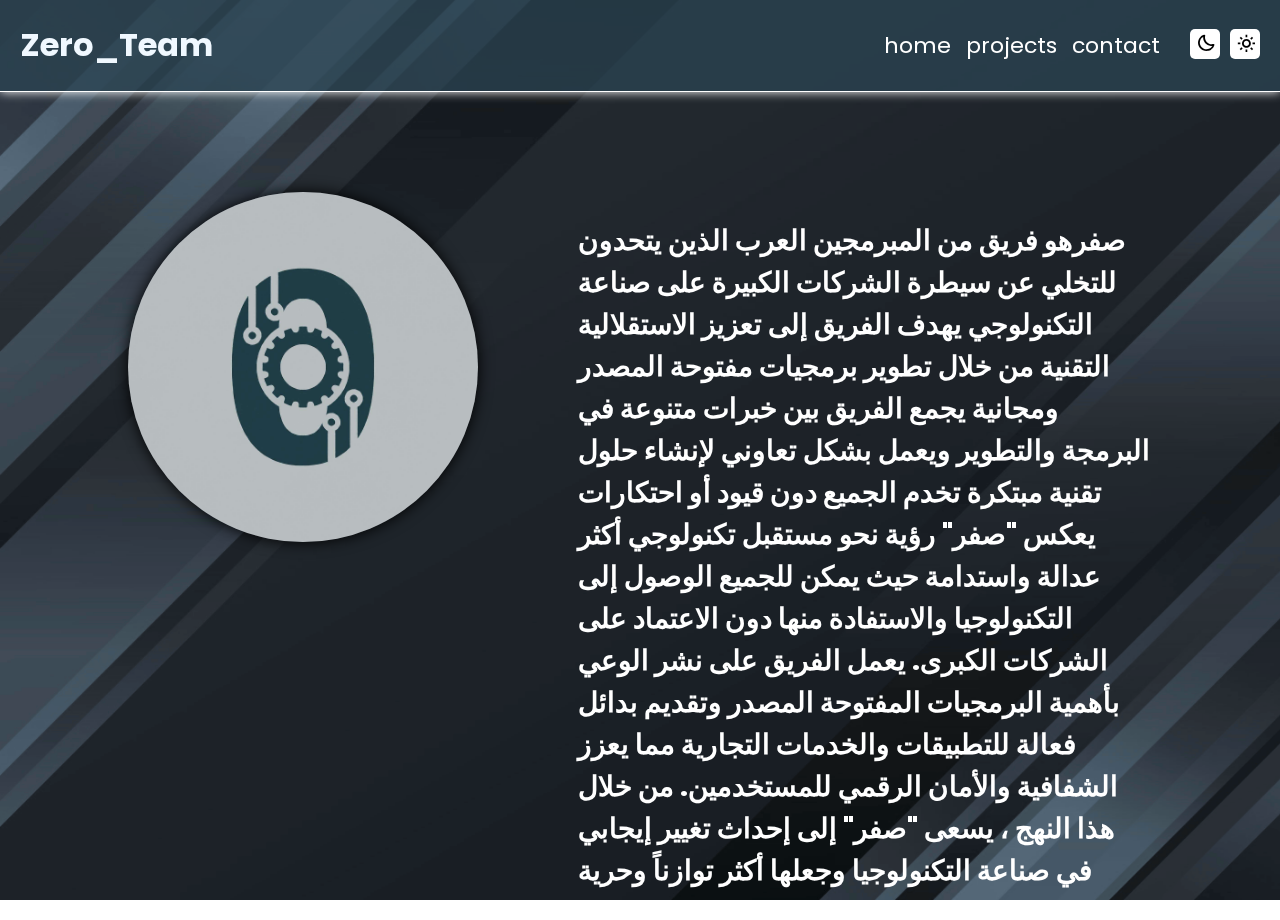
<file: index.html>
<!DOCTYPE html>
<html lang="en">
<head>
    <meta charset="UTF-8">
    <meta name="viewport" content="width=device-width, initial-scale=1.0">
    <title>home</title>

    <link rel="stylesheet" href="dark.css" class="mode">

    <link rel="preconnect" href="https://fonts.googleapis.com">
    <link rel="preconnect" href="https://fonts.gstatic.com" crossorigin>
    <link href="https://fonts.googleapis.com/css2?family=Poppins:ital,wght@0,100;0,200;0,300;0,400;0,500;0,600;0,700;0,800;0,900;1,100;1,200;1,300;1,400;1,500;1,600;1,700;1,800;1,900&display=swap" rel="stylesheet">
    <link href='https://unpkg.com/boxicons@2.1.4/css/boxicons.min.css' rel='stylesheet'>

</head>
<body>

    <!-- navbar =========================================================================-->
    <div class="navbar">

        <div class="left"> <h1>Zero_Team</h1> </div>
        
        

        <div class="right">

            <div class="links">

                <a href="./index.html">home</a>
                <a href="./projects/index.html">projects</a>
                <a href="./contact/index.html">contact</a>
                
            </div>
            
            <div class="mode">
                <button class="dark"><i class='bx bx-moon'></i></button>
                <button class="light"><i class='bx bx-sun'></i></button>
            </div>

            <button id="menu"><i class='bx bx-list-ul'></i></button>

        </div>
        
        
    </div>

    <!-- sidebar ========================================================================-->
    <div class="sidebar">

            <div class="btns">

                <div class="closeBtn">
                    <button id="close"><i class='bx bx-x'></i></button>
                </div>
    
                <div class="modeBtn">
                    <button id="dark"><i class='bx bx-moon'></i></button>
                    <button id="light"><i class='bx bx-sun'></i></button>
                </div>

            </div>
                                    
            <div class="links">

                <a href="./index.html">home</a>
                <a href="./projects/index.html">projects</a>
                <a href="./contact/index.html">contact</a>
                
            </div>

    </div>

    <!-- content ==========================================================================-->
    <div class="content">

        <div class="logo">
                <img   src="./photos/logo2.jpg" alt="" id="logo">
        </div>

        <div class="text">

            <h3 id="text">

                صفرهو فريق من المبرمجين العرب الذين يتحدون للتخلي عن سيطرة الشركات الكبيرة على صناعة التكنولوجي 
                يهدف الفريق إلى تعزيز الاستقلالية التقنية من خلال تطوير برمجيات مفتوحة المصدر ومجانية
                يجمع الفريق بين خبرات متنوعة في البرمجة والتطوير
                ويعمل بشكل تعاوني لإنشاء حلول تقنية مبتكرة تخدم الجميع دون قيود أو احتكارات
                يعكس "صفر" رؤية نحو مستقبل تكنولوجي أكثر عدالة واستدامة
                حيث يمكن للجميع الوصول إلى التكنولوجيا والاستفادة منها دون الاعتماد على الشركات الكبرى.
                يعمل الفريق على نشر الوعي بأهمية البرمجيات المفتوحة المصدر وتقديم بدائل  فعالة للتطبيقات والخدمات التجارية
                مما يعزز الشفافية والأمان الرقمي للمستخدمين.
                من خلال هذا النهج ، يسعى "صفر" إلى إحداث تغيير إيجابي في صناعة التكنولوجيا وجعلها أكثر توازناً وحرية

            </h3>

        </div>

    </div>




    <!-- script ===========================================================================-->
    <script src="main.js">

    </script>


</body>
</html>
</file>
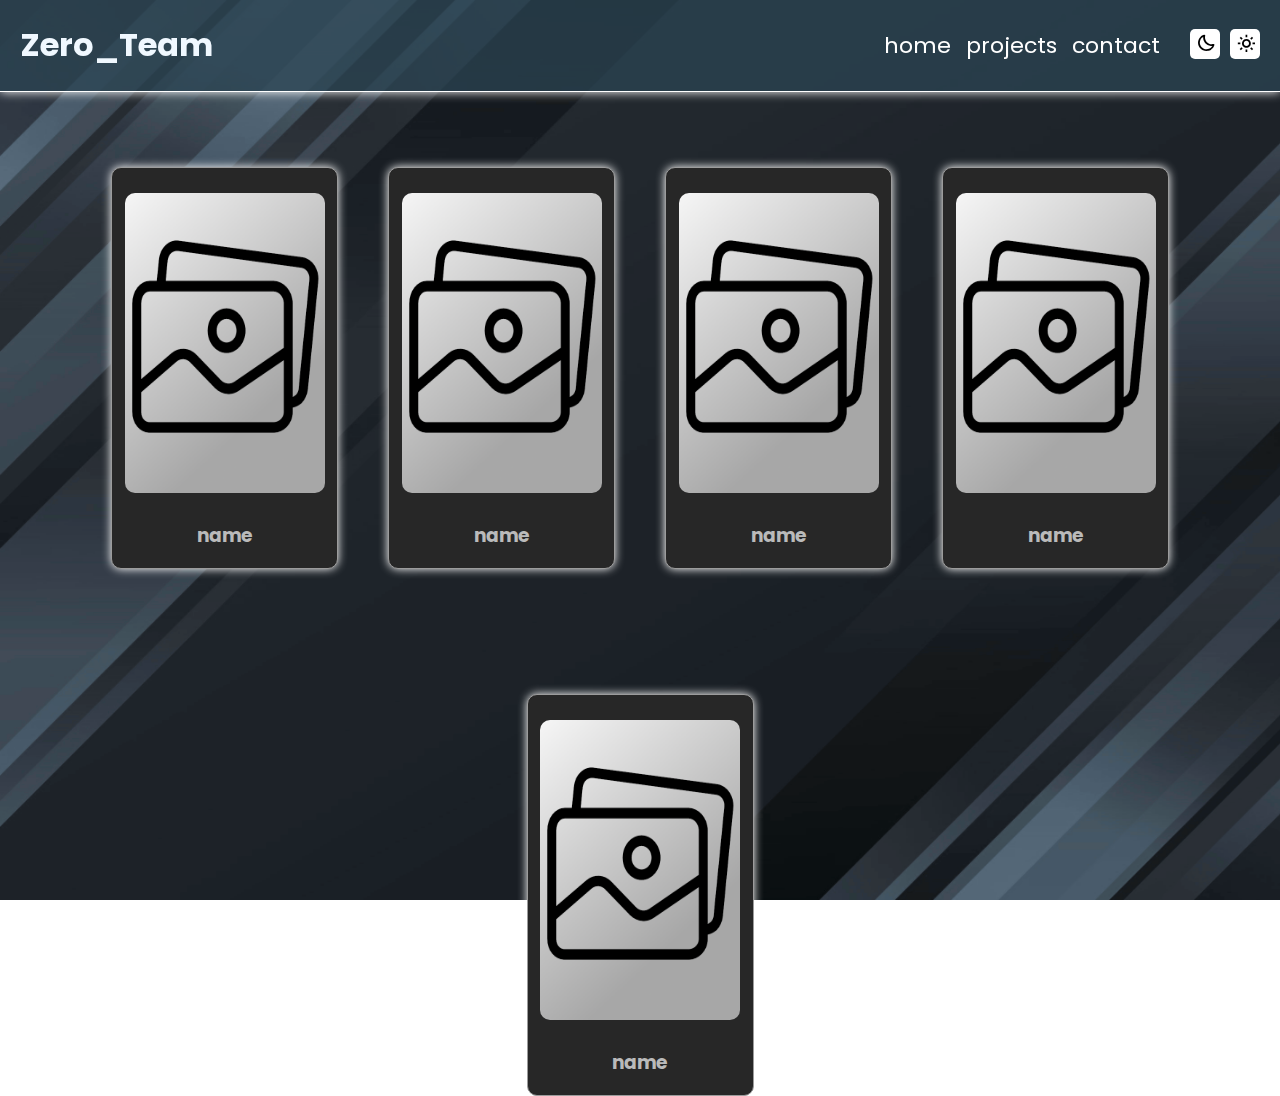
<file: projects/index.html>
<!DOCTYPE html>
<html lang="en">
<head>
    <meta charset="UTF-8">
    <meta name="viewport" content="width=device-width, initial-scale=1.0">
    <title>home</title>

    <link rel="stylesheet" href="dark.css" class="mode">

    <link rel="preconnect" href="https://fonts.googleapis.com">
    <link rel="preconnect" href="https://fonts.gstatic.com" crossorigin>
    <link href="https://fonts.googleapis.com/css2?family=Poppins:ital,wght@0,100;0,200;0,300;0,400;0,500;0,600;0,700;0,800;0,900;1,100;1,200;1,300;1,400;1,500;1,600;1,700;1,800;1,900&display=swap" rel="stylesheet">
    <link href='https://unpkg.com/boxicons@2.1.4/css/boxicons.min.css' rel='stylesheet'>

</head>
<body>

    <!-- navbar =========================================================================-->
    <div class="navbar">

        <div class="left"> <h1>Zero_Team</h1> </div>
        
        

        <div class="right">

            <div class="links">

                <a href="../index.html">home</a>
                <a href="./index.html">projects</a>
                <a href="../contact/index.html">contact</a>
                
            </div>
            
            <div class="mode">
                <button class="dark"><i class='bx bx-moon'></i></button>
                <button class="light"><i class='bx bx-sun'></i></button>
            </div>

            <button id="menu"><i class='bx bx-list-ul'></i></button>

        </div>
        
        
    </div>

    <!-- sidebar ========================================================================-->
    <div class="sidebar">

            <div class="btns">

                <div class="closeBtn">
                    <button id="close"><i class='bx bx-x'></i></button>
                </div>
    
                <div class="modeBtn">
                    <button id="dark"><i class='bx bx-moon'></i></button>
                    <button id="light"><i class='bx bx-sun'></i></button>
                </div>

            </div>
                                    
            <div class="links">

                <a href="../index.html">home</a>
                <a href="./index.html">projects</a>
                <a href="../contact/index.html">contact</a>
                
            </div>

    </div>

    <!-- content ==========================================================================-->

    <div class="content">

        <div class="card">

            <div class="image">

                <a href=""> <img src="./projects photos/test.png" alt=""> </a>
                
            </div>

            <div class="title"> 

                <h3>name</h3>

            </div>

        </div>

        <div class="card">

            <div class="image">

                <a href=""> <img src="./projects photos/test.png" alt=""> </a>
                
            </div>

            <div class="title"> 

                <h3>name</h3>

            </div>

        </div>

        <div class="card">

            <div class="image">

                <a href=""> <img src="./projects photos/test.png" alt=""> </a>
                
            </div>

            <div class="title"> 

                <h3>name</h3>

            </div>

        </div>

        <div class="card">

            <div class="image">

                <a href=""> <img src="./projects photos/test.png" alt=""> </a>
                
            </div>

            <div class="title"> 

                <h3>name</h3>

            </div>

        </div>

        <div class="card">

            <div class="image">

                <a href=""> <img src="./projects photos/test.png" alt=""> </a>
                
            </div>

            <div class="title"> 

                <h3>name</h3>

            </div>

        </div>

    </div>

    



    <!-- script ===========================================================================-->
    <script src="main.js">

    </script>


</body>
</html>
</file>
<file: dark.css>
body{
    margin: 0;
    padding: 0;
    background-image: url("./photos/background.gif");
    background-repeat: no-repeat;
    background-size: cover;
    background-attachment: fixed;
    font-family: "Poppins", sans-serif;
}

/* global style =======================================================*/

a{
    color: rgb(255, 255, 255);
    text-decoration: none;
    font-size: 22px;
}
a:hover{
    scale: 1.1;
}

button{
    width: 30px;
    height: 30px;
    background-color: rgb(255, 255, 255);
    border-radius: 5px;
    border: none;
}
button:hover{
    background-color: rgb(211, 211, 211);
    scale: 1.1;
}

i{
    font-size: 20px;
}

/* navbar ===============================================================*/

.navbar{
    position: sticky;
    top: 0;
    z-index: 999;

    display: flex;
    justify-content: space-between;
    align-items: center;
    padding-left: 20px;
    padding-right: 20px;

    background-color: rgba(43, 68, 83, 0.753);
    border-bottom: 1px solid white;
    box-shadow: 0px 0px 10px 0px #ffffff;
}


.navbar .right{
    display: flex;
    gap: 30px;
}

.navbar .right .mode{
    display: flex;
    gap: 10px;
}

.navbar .left h1{
    color: aliceblue;
}

.navbar .right .links{
    display: flex;
    gap: 15px;
}

.navbar .right #menu{
    display: none;
}

/* sidebar ================================================================*/

.sidebar{

    display:none;

    position: absolute;
    right: 0;
    background-color: rgba(43, 68, 83, 0.753);
    border-bottom: 1px solid white;
    border-bottom-left-radius: 10px;
    border-left: 1px solid white;
    width: 200px;
    height: 250px;
}

.sidebar{
    position: fixed;
    z-index: 999;
}

.sidebar .links {
    display: flex;
    flex-direction: column;
    gap: 10px;
    margin-left: 20px;
}

.sidebar .btns{
    display: flex;
    justify-content: space-around;
}

.sidebar .closeBtn{
    margin-top: 20px;
    margin-bottom: 25px;
}

.sidebar .modeBtn{
    margin-top: 20px;    
    display: flex;
    gap: 10px;
}

/* content =====================================================================*/

.content{
    filter: blur();
    width: 80%;
    margin: auto;
    margin-top: 100px;
    display: flex;
    gap: 100px;
    
}

.content .logo img{
    width: 350px;
    border-radius: 50%;
    box-shadow: 0px 0px 15px 0px #000000;
}

.content .text h3{
    font-size: 28px;
    color: rgb(255, 255, 255);
}

/* responsive ================================= */

@media only screen and (max-width: 800px){

    .navbar .right .links{
        display: none;
    }
    .navbar .right .mode{
        display: none;
    }


    .content {
        display: flex;
        flex-direction: column-reverse;
    }
    .content .text h3{
        font-size: 20px;
    }

    .content .logo img{
        width: 300px;
        margin-bottom: 25px;
    }

    .navbar .right #menu{
        display: block;
    }

}
</file>
<file: projects/dark.css>
body{
    margin: 0;
    padding: 0;
    background-image: url("../photos/background.gif");
    background-repeat: no-repeat;
    background-size: cover;
    background-attachment: fixed;
    font-family: "Poppins", sans-serif;
}

/* global style =======================================================*/

a{
    color: rgb(255, 255, 255);
    text-decoration: none;
    font-size: 22px;
}
a:hover{
    scale: 1.1;
}

button{
    width: 30px;
    height: 30px;
    background-color: rgb(255, 255, 255);
    border-radius: 5px;
    border: none;
}
button:hover{
    background-color: rgb(211, 211, 211);
    scale: 1.1;
}

i{
    font-size: 20px;
}

/* navbar ===============================================================*/

.navbar{

    position: sticky;
    top: 0;
    z-index: 999;

    display: flex;
    justify-content: space-between;
    align-items: center;
    padding-left: 20px;
    padding-right: 20px;

    background-color: rgba(43, 68, 83, 0.753);
    border-bottom: 1px solid white;
    box-shadow: 0px 0px 10px 0px #ffffff;
}


.navbar .right{
    display: flex;
    gap: 30px;
}

.navbar .right .mode{
    display: flex;
    gap: 10px;
}

.navbar .left h1{
    color: aliceblue;
}

.navbar .right .links{
    display: flex;
    gap: 15px;
}

.navbar .right #menu{
    display: none;
}

/* sidebar ================================================================*/



.sidebar{
    display:none;
    position: absolute;
    right: 0;
    background-color: rgba(43, 68, 83, 0.753);
    border-bottom: 1px solid white;
    border-bottom-left-radius: 10px;
    border-left: 1px solid white;
    width: 200px;
    height: 250px;
}

.sidebar{
    position: fixed;
    z-index: 999;
}

.sidebar .links {
    display: flex;
    flex-direction: column;
    gap: 10px;
    margin-left: 20px;
}

.sidebar .btns{
    display: flex;
    justify-content: space-around;
}

.sidebar .closeBtn{
    margin-top: 20px;
    margin-bottom: 25px;
}

.sidebar .modeBtn{
    margin-top: 20px;    
    display: flex;
    gap: 10px;
}

/* content =====================================================================*/

.content{
    display: flex;
    gap: 50px;
    flex-wrap: wrap;

    justify-content: center;
    
}


.content .card{
    margin-top: 75px;
    width: 225px;
    height: 400px;
    background-color: rgb(39, 39, 39);
    border-radius: 10px;
    border: 1px solid rgb(156, 156, 156);

    box-shadow: 0px 0px 10px 0px #ffffff;
}

.content .card .image img{
    margin-top: 25px;
    width: 200px;
    height: 300px;
    border-radius: 10px;
}

.content .card .image img:hover{
    opacity: 0.5;
}

.content .card .image{
    text-align: center;
}

.content .card .title h3{
    color: rgb(186, 186, 186);
}
.content .card .title{
    text-align: center;
}

/* responsive ================================= */

@media only screen and (max-width: 800px){

    .navbar .right .links{
        display: none;
    }
    .navbar .right .mode{
        display: none;
    }

    .navbar .right #menu{
        display: block;
    }

}
</file>
